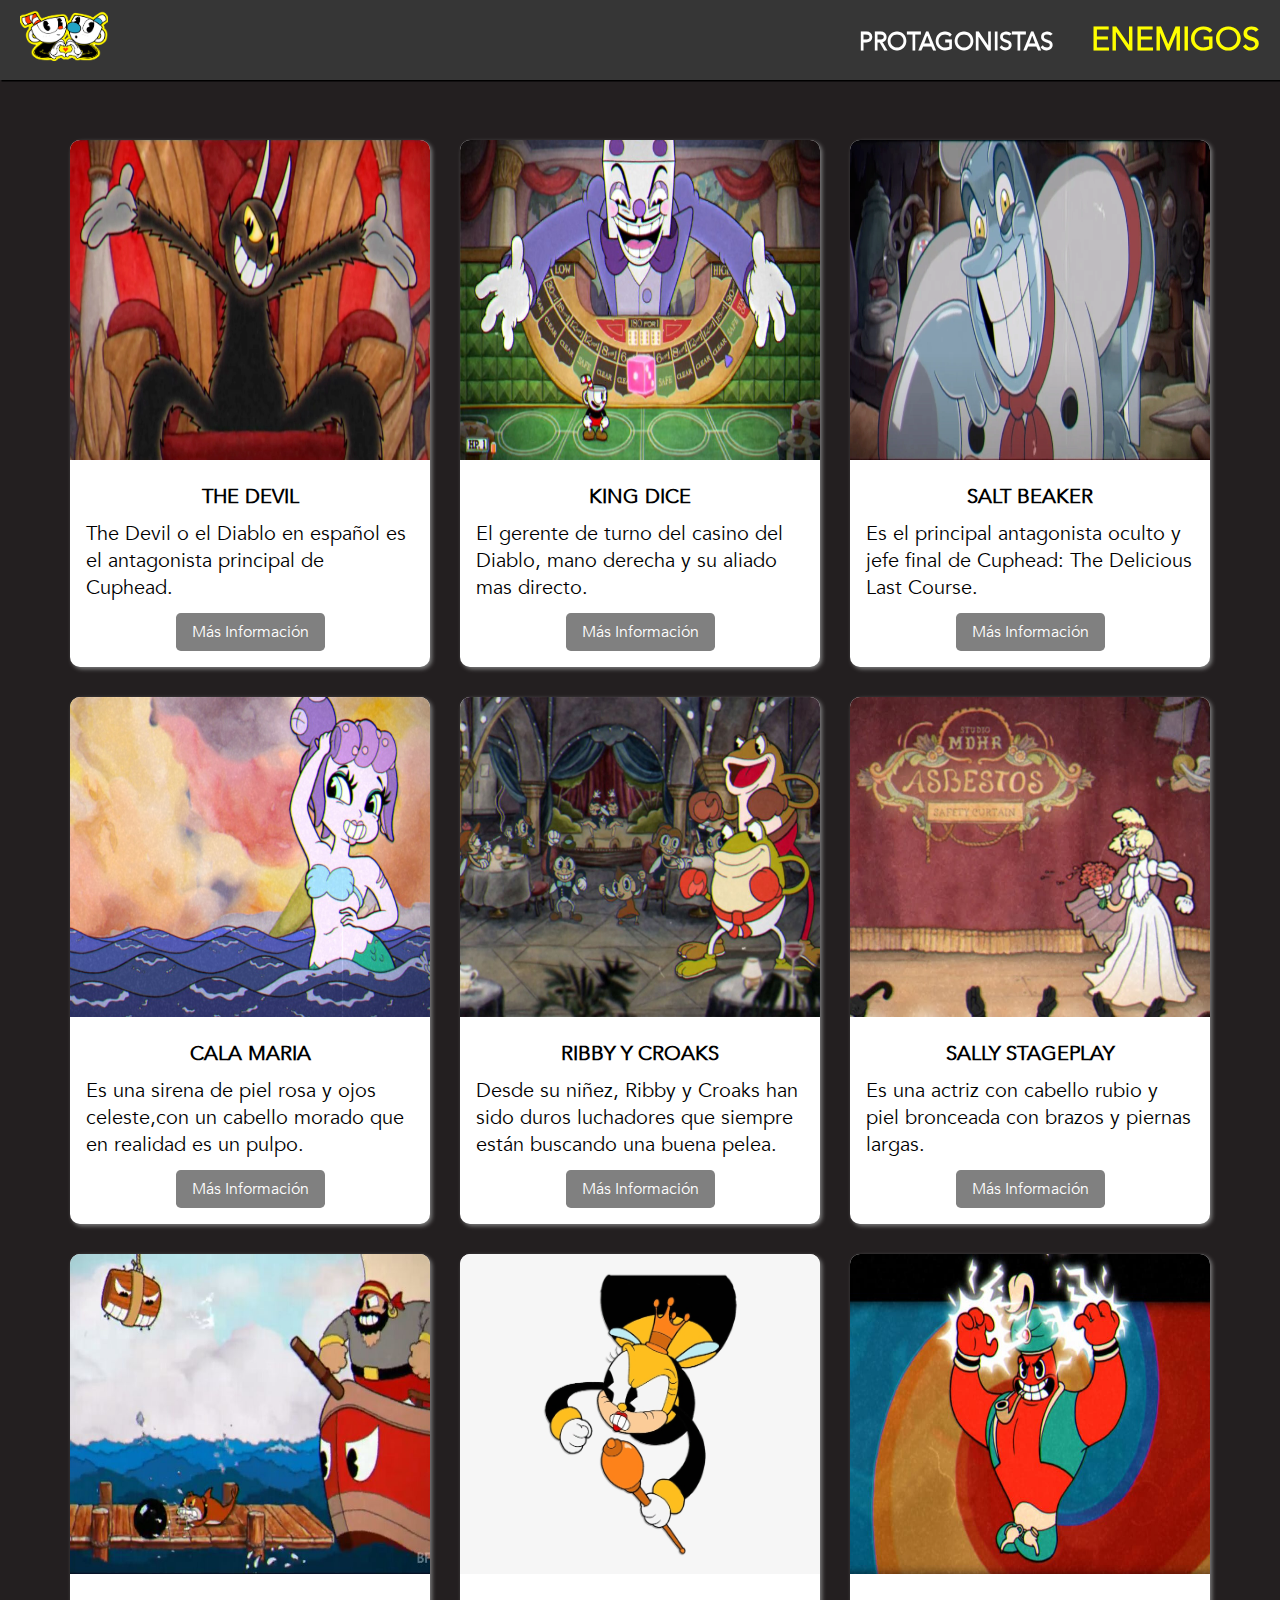
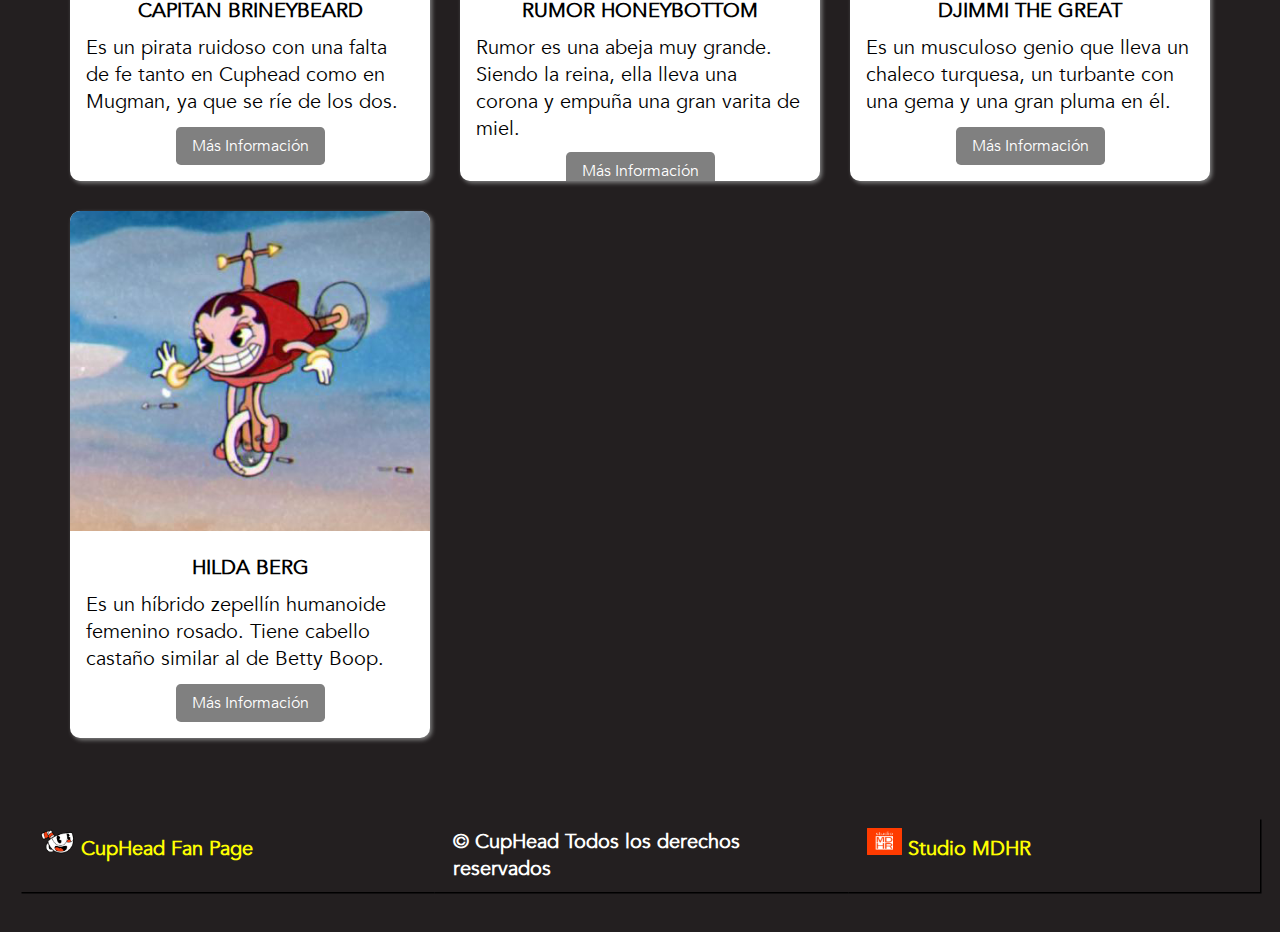
<file: enemigos.html>
<!DOCTYPE html>
<html lang="es">
<head>
    <meta charset="UTF-8">
    <meta http-equiv="X-UA-Compatible" content="IE=edge">
    <meta name="viewport" content="width=device-width, initial-scale=1.0">
    <link rel="shortcut icon" href="img/icono.png" width="20" height="20" type="image/png">
    <title> Cuphead | Enemigos </title>
    <link rel="stylesheet" href="style/estilos.css">
    <script src="js/jquery.js"></script>
    <script src="js/main.js"></script>
</head>
<body>

   <!-- MENU DE NAVEGACION -->

    <header>
            <img src="./img/logo.png" alt="logo"/>
        <nav>
            <a href="./index.html" >Protagonistas</a>
            <a href="#" class="activo">Enemigos</a>
        </nav>
    </header>
    <div id="burger">
        <div class="barra superior"></div>
        <div class="barra media"></div>
        <div class="barra inferior"></div>
    </div>
    <div class="menu">
        <nav>
            <a href="./index.html">PROTAGONISTAS</a>
            <hr>
            <a href="#">ENEMIGOS</a>
            <hr>
        </nav>
        <p class="copyright">&copy; StudioMDHR</p>
    </div>
    <div class="fila grid">
        <div class="card enemies4">
            <img src="img/enemigo1.png" alt="Devil" id="thedevil">
            <div class="footer-card">
                <div>
                    <p style="text-align:center;"><strong>THE DEVIL</strong></p>
                    <p>The Devil o el Diablo en español es el antagonista principal de Cuphead.</p>
                </div>
                <a href="https://cuphead.fandom.com/es/wiki/El_Diablo">Más Información</a>
            </div>
        </div>

        <div class="card enemies4">
            <img src="img/enemigo2.jpg" alt="Cabeza de Dado">
            <div class="footer-card">
                <div>
                    <p style="text-align:center;"><strong>KING DICE</strong></p>
                    <p>El gerente de turno del casino del Diablo, mano derecha y su aliado mas directo.</p>
                </div>
                <a href="https://cuphead.fandom.com/es/wiki/Rey_Dado">Más Información</a>
            </div>
        </div>

        <div class="card enemies5">
            <img src="img/enemigo3.png" alt="Chef Saleroso">
            <div class="footer-card">
                <div>
                    <p style="text-align:center;"><strong>SALT BEAKER</strong></p>
                    <p>Es el principal antagonista oculto y jefe final de Cuphead: The Delicious Last Course.</p>
                </div>
                <a href="https://cuphead.fandom.com/wiki/Chef_Saltbaker">Más Información</a>
            </div>
        </div>

        <div class="card enemies3">
            <img src="img/enemigo4.jpg" alt="Cala Maria">
            <div class="footer-card">
                <div>
                    <p style="text-align:center;"><strong>CALA MARIA</strong></p>
                    <p>Es una sirena de piel rosa y ojos celeste,con un cabello morado que en realidad es un pulpo.</p>
                </div>
                <a href="https://cuphead.fandom.com/es/wiki/Cala_Maria">Más Información</a>
            </div>
        </div>

        <div class="card enemies1">
            <img src="img/enemigo5.jpg" alt="Ranas">
            <div class="footer-card">
                <div>
                    <p style="text-align:center;"><strong>RIBBY Y CROAKS</strong></p>
                    <p>Desde su niñez, Ribby y Croaks han sido duros luchadores que siempre están buscando una buena pelea.</p>
                </div>
                <a href="https://cuphead.fandom.com/es/wiki/Ribby_and_Croaks">Más Información</a>
            </div>
        </div>

        <div class="card enemies3">
            <img src="img/enemigo6.jpg" alt="Sally Stageplay">
            <div class="footer-card">
                <div>
                    <p style="text-align:center;"><strong>SALLY STAGEPLAY</strong></p>
                    <p>Es una actriz con cabello rubio y piel bronceada con brazos y piernas largas. </p>
                </div>
                <a href="https://cuphead.fandom.com/es/wiki/Sally_Stageplay">Más Información</a>
            </div>
        </div>

        <div class="card enemies3">
            <img src="img/enemigo7jpg.jpg" alt="Capitan brineybeard">
            <div class="footer-card">
                <div>
                    <p style="text-align:center;"><strong>CAPITAN BRINEYBEARD</strong></p>
                    <p>Es un pirata ruidoso con una falta de fe tanto en Cuphead como en Mugman, ya que se ríe de los dos. </p>
                </div>
                <a href="https://cuphead.fandom.com/es/wiki/Capit%C3%A1n_Barbasalada">Más Información</a>
            </div>
        </div>

        <div class="card enemies3">
            <img src="img/enemigo8.png" alt="Rumor Honeybottom">
            <div class="footer-card">
                <div>
                    <p style="text-align:center;"><strong>RUMOR HONEYBOTTOM</strong></p>
                    <p>Rumor es una abeja muy grande. Siendo la reina, ella lleva una corona y empuña una gran varita de miel.</p>
                </div>
                <a href="https://cuphead.fandom.com/es/wiki/Reynita_Abejita">Más Información</a>
            </div>
        </div>

        <div class="card enemies2">
            <img src="img/enemigo9jpg.jpg" alt="Djimmi The Great">
            <div class="footer-card">
                <div>
                    <p style="text-align:center;"><strong>DJIMMI THE GREAT</strong></p>
                    <p>Es un musculoso genio que lleva un chaleco turquesa, un turbante con una gema y una gran pluma en él.</p>
                </div>
                <a href="https://cuphead.fandom.com/es/wiki/Djimmi_el_Grande">Más Información</a>
            </div>
        </div>

        <div class="card enemies1">
            <img src="img/enemigo10.jpg" alt="Hilda Berg">
            <div class="footer-card">
                <div>
                    <p style="text-align:center;"><strong>HILDA BERG</strong></p>
                    <p>Es un híbrido zepellín humanoide femenino rosado. Tiene cabello castaño similar al de Betty Boop.</p>
                </div>
                <a href="https://cuphead.fandom.com/es/wiki/Hilda_Berg">Más Información</a>
            </div>
        </div>
    </div>

    

    <footer class="fila" id="footer">
        <div class="col-33">
            <p>
                <img src="img/footer.png" alt="footer" width="35" height= "27">
                CupHead Fan Page
            </p>
        </div>
        <div class="col-33">
            <p style="color:white">&copy; CupHead Todos los derechos reservados</p>
        </div>
        <div class="col-33">
            <p id="ultimo">
            <img src="img/estudio.jpg" alt="estudio" width="35" height="27">
            Studio MDHR
            </p>
        </div>
    </footer>
    <script src="./js/app.js"></script>
</body>
</html>
</file>
<file: style/estilos.css>
/* Fuentes */

@font-face {
    font-family: "Avenir";
    src: url("../fonts/Avenir-Book.ttf")
}


/* Reseteo CSS */

* {
    margin: 0;
    padding: 0;
    box-sizing: border-box;
}

a {
    text-decoration: none;
    cursor: pointer;
    color: inherit;
}



/* Estilos generales */
    html {
        font-size: 20px;
    }

    @media (max-width: 440px) {
        html {
            font-size: 18px;
        }
    }

body {
    font-family: "Avenir", sans-serif;
    background-color: #231f20;
}

img {
    max-width: 100%;
}

h2 {
    color: white;
}




/* Componente Heroe*/

.hero {
    width: 100%;
    height: 100vh;
    background-color: black;
    position: absolute;
    top: 0;
    left: 0;
    overflow: hidden;
}

@keyframes heroAnimation {
    0% {opacity: 0;
        animation-timing-function: ease-in;}
    12% {opacity: 1;}
    25% {transform: scale(1.2);}
    75% {opacity: 0;transform: scale(1.1);}
    100% {opacity: 0;}
}

.hero div {
    width: 100%;
    height: 100vh;
    position: absolute;
    top: 0;
    left: 0;
    background-size: cover;
    background-position: center;
    background-repeat: no-repeat;
    opacity: 0;
    animation: heroAnimation 18s infinite;
}

.hero div:nth-child(1) {
    background-image: url('../img/front1.png');
}

.hero div:nth-child(2) {
    background-image: url('../img/front2.jpeg');
    animation-delay: 6s;
}

.hero div:nth-child(3) {
    background-image: url('../img/front3.jpg');
    animation-delay: 12s;
}

.hero .hero-logo {
    position: absolute;
    top: 50%;
    left: 50%;
    transform: translate(-50%, -50%);
    animation: none;
    opacity: 1;
    width: 30%;
    height: auto;
}

.hero .hero-down img {
    position: absolute;
    top: 90%;
    left: 50%;
    transform: translate(-50%, -50%);
    animation: none;
    opacity: 1;
    width: 10%;
    height: auto;
}

@media (max-width: 720px) {
    .hero .hero-logo {
        width: 60%;
    }
    .hero .hero-down img {
        width: 25%;
    }
}

@media (max-width: 400px) {
    .hero .hero-logo {
        width: 80%;
    }
    .hero .hero-down img {
        width: 45%;
    }
}

/* Header */

header {
    background-color: rgb(54, 54, 54);
    box-shadow: 1.5px 1.5px ;
    height: 80px;
    width: 100%;
    position: fixed;
    top: 0;
    left: 0;
    z-index: 1;
    display: flex;
    justify-content: space-between;
    align-items: center;
    padding: 0 1em;
    transition: 500ms all ease-in-out;
}

@media (max-width: 620px) {
    header {
        height: 63px;
    }
}


header.transparente {
    background-color: transparent;
    box-shadow: none;
}


header img {
    height: 75px;
    width: auto;
}

header nav a {
    font-size: 1.2em;
    text-transform: uppercase;
    color: white;
    font-weight: bold;
    margin-left: 1em;
    transition: 300ms ease-in-out all;
}

header.transparente nav a {
    font-size: 1.2em;
    text-transform: uppercase;
    color: white;
    font-weight: bold;
    margin-left: 1em;
    transition: 300ms ease-in-out all;
}

header nav a.activo,
header nav a:hover {
    color: yellow;
    font-size: 1.6em;
    font-weight: bolder;
}

header.transparente nav a.activo,
header.transparente nav a:hover {
    color: yellow;
}

/* Botón burger */

#burger {
    position: fixed;
    top: 1rem;
    left: 1rem;
    cursor: pointer;
    z-index: 10;
    display: none;
}

#burger .barra {
    width: 30px;
    height: 2px;
    margin: 6px;
    background-color: yellow;
    transition: 400ms all ease-in-out
}

#burger.abierto .barra {
    background-color: white;
}

#burger.abierto .barra.superior {
    transform: translateY(8px) rotateZ(45deg);
}

#burger.abierto .barra.media {
    width: 0;
}

#burger.abierto .barra.inferior {
    transform: translateY(-8px) rotateZ(-45deg);
}

@media (max-width: 620px) {
    #burger {
        display: block;
    }

    header {
        justify-content: flex-end;
    }

    header nav {
        display: none;
    }

    header img {
        margin-top: 0.5rem;
    }
}

/* Menú lateral */

.menu {
    width: 360px;
    height: 100vh;
    background-color: #424242;
    position: fixed;
    top: 0;
    left: -360px;
    padding-top: 40px;
    transition: all 700ms ease-in-out;
}

.menu.abierto {
    left: 0;
}

.menu nav {
    padding: 1rem;
    display: flex;
    flex-direction: column;
}

.menu nav a {
    padding: 0.6rem 0;
    color: rgba(255, 255, 255, 0.75);
    font-size: 1.1rem;
    transition: 300ms all ease-in-out;
}

.menu nav a:hover {
    color: white;
}

.menu .copyright {
    color: rgba(255, 255, 255, 0.75);
    font-size: 0.9rem;
    position: absolute;
    bottom: 0;
    left: 0;
    padding: 0.5rem;
    text-align: center;
    width: 100%;
}



/* Layout */

.primera {
    margin-top: 100vh;
}

#pr {
    margin-top: -95px;
    padding-bottom: 95px;
}

.fila {
    display: flex;
    padding: 2rem 1rem;
}

.col-auto {
    width: 100vh;
    margin-top: 20%;
    margin-left: 25%;
    margin-right: 50%;
}


.col-100 {
    width: 100%;
}

.col-75 {
    width: 75%;
    padding: 0.5rem 1rem;
}

.col-66 {
    width: 66.66666%;
    padding: 0.5rem 1rem;
}


.col-50 {
    width: 50%;
    height: auto;
    padding: 0.5rem 1rem;
}


.col-33 {
    width: 33.333333%;
    padding: 0.5rem 1rem;
}

.col-25 {
    width: 75%;
    padding: 0.5rem 1rem;
}


@media (max-width: 720px) {
    .fila {
        flex-direction: column;
        padding: 1rem 0.5rem;
    }

    .col-33
    {
        width: 100%;
    }
    .col-66 {
        width: 100%;
    }
    .col-100 {
        width: 100%;
    }
    .col-75,
    .col-50 {
        width: 100%;
    }
    .col-25{
        width: 100%;
    }
}

.col-66 p {
    color: white;
}

.col-33 {
    background-color: white;
    border-radius: 15px;
    box-shadow: 1.5px 1.5px ;
}

.flex-start {
    display: flex;
    justify-content: flex-start;
    align-items: center;
}

.flex-center {
    display: flex;
    justify-content: center;
    align-items: center;
}

.flex-end {
    display: flex;
    justify-content: flex-end;
    align-items: center;
}

.flex-between {
    display: flex;
    justify-content: space-between;
    align-items: center;
}

.flex-around {
    display: flex;
    justify-content: space-around;
    align-items: center;
}

.flex-column-center {
    display: flex;
    flex-direction: column;
    justify-content: center;
    align-items: center;
}



#diferente1 {
    order: 2;
}

#diferente2 {
    order: 1;
}

@media (max-width: 720px) {
    #diferente1 {
        order: 1}
    #diferente2 {
        order: 2;
    }
}

/* Parallax */

.fila.parallax {
    background-image: url(../img/property5.jpg);
    background-size: 90%;
    background-position: center;
    background-repeat: no-repeat;
    padding: 16rem 10.1rem;
    margin-top: 2rem;
}

.fila.parallax div {
    background-color: rgba(255, 255, 255, 0.70);
    padding: 2rem;
}

.fila.parallax div img {
    width: 50%;
    margin-left: 22%;
    margin-right: 30%;
}


/* Capa de navegacion */

.capa-nav img {
    width: 66%;
    margin-bottom: 1em;
}

.capa-nav a {
    border: 1px solid yellow;
    background-color: #424242;
    color: white;
    font-size: 1.5rem;
    font-weight: normal;
    padding: 0.5em 1em;
    border-radius: 0.3em;
    cursor: pointer;
    transition: all ease-in-out 400ms;
}

.capa-nav a:hover {
    background-color: #424242;
    color: yellow;
}

/* Footer */

#footer {
    background-color: #231f20;
}


footer .col-33 {
    background-color: #231f20 !important;
    border-radius: 0 !important;
    box-shadow: 0 !important;
}

footer p {
    color: white;
}

footer p:first-child {
    color: yellow;
    font-weight: bold;
}

/* Cards */

.fila.grid {
    margin-top: 100px;
    display: grid;
    grid-template-columns: repeat(auto-fit, 360px);
    grid-gap: 1.5rem;
    justify-content: center;
}

.card {
    width: 360px;
    border-radius: 0.5rem;
    box-shadow: 2px 2px 4px grey;
    flex-direction: column;
    align-items: center;
    overflow: hidden;
    background-color: white;    
}

.card img {
    height: 320px;
}

.card .footer-card {
    padding: 0.8rem;
    width: 100%;
    height: 200px;
    display: flex;
    flex-direction: column;
    justify-content: space-between;
    align-items: flex-start;
}

.card .footer-card p {
    margin-bottom: 0.5rem;
}

.card .footer-card p:first-child {
    font-weight: bold;}

.card .footer-card a {
    background-color: grey;
    color: white;
    font-size: 0.8rem;
    border-radius: 0.3em;
    padding: 0.5em 1em;
    align-self: center;
    transition: 400ms ease-in-out all;
}

.card .footer-card a:hover {
    font-size: 1rem;
    font-weight: bolder;
    color: yellow;
}
</file>
